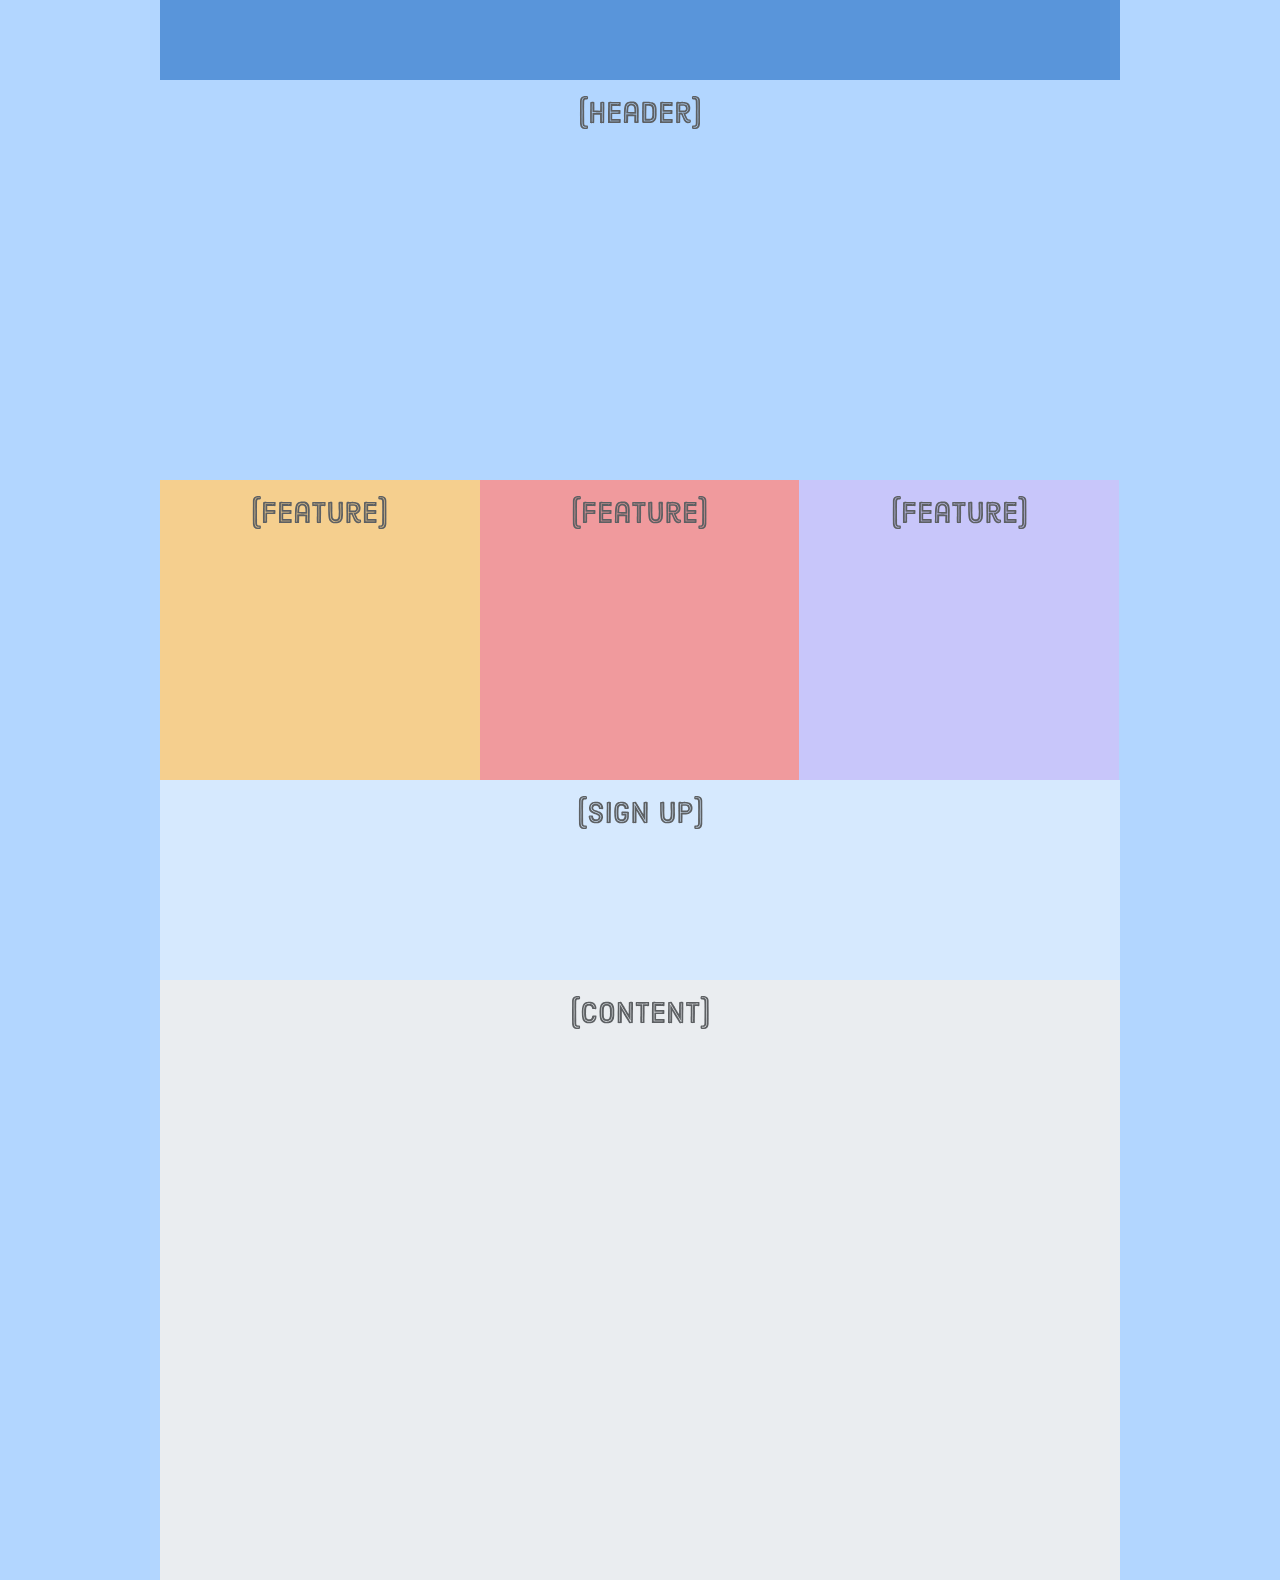
<file: index.html>
<!DOCTYPE html>
<html>
    <head>
        <meta charset="utf-8">
        <link rel="stylesheet" href="style/main.css">
        <title>Yhteinen harjoitustyö</title>
        <meta name="viewport" content="width=device-width, initial-scale=1">
    </head>
    <body>
        <div id="page">
            <nav></nav>
            <header>
                <img src='images/header.svg'/>
            </header>
            <main>
                <img src='images/content.svg'/>
            </main>
            <section>
                <img src='images/sign-up.svg'/>
            </section>
            <article class="bg-yellow">
                <img src='images/feature.svg'/>
            </article>
            <article class="bg-red">
                <img src='images/feature.svg'/>
            </article>
            <article class="bg-purple">
                <img src='images/feature.svg'/>
            </article>
        </div>
    </body>
</html>
</file>
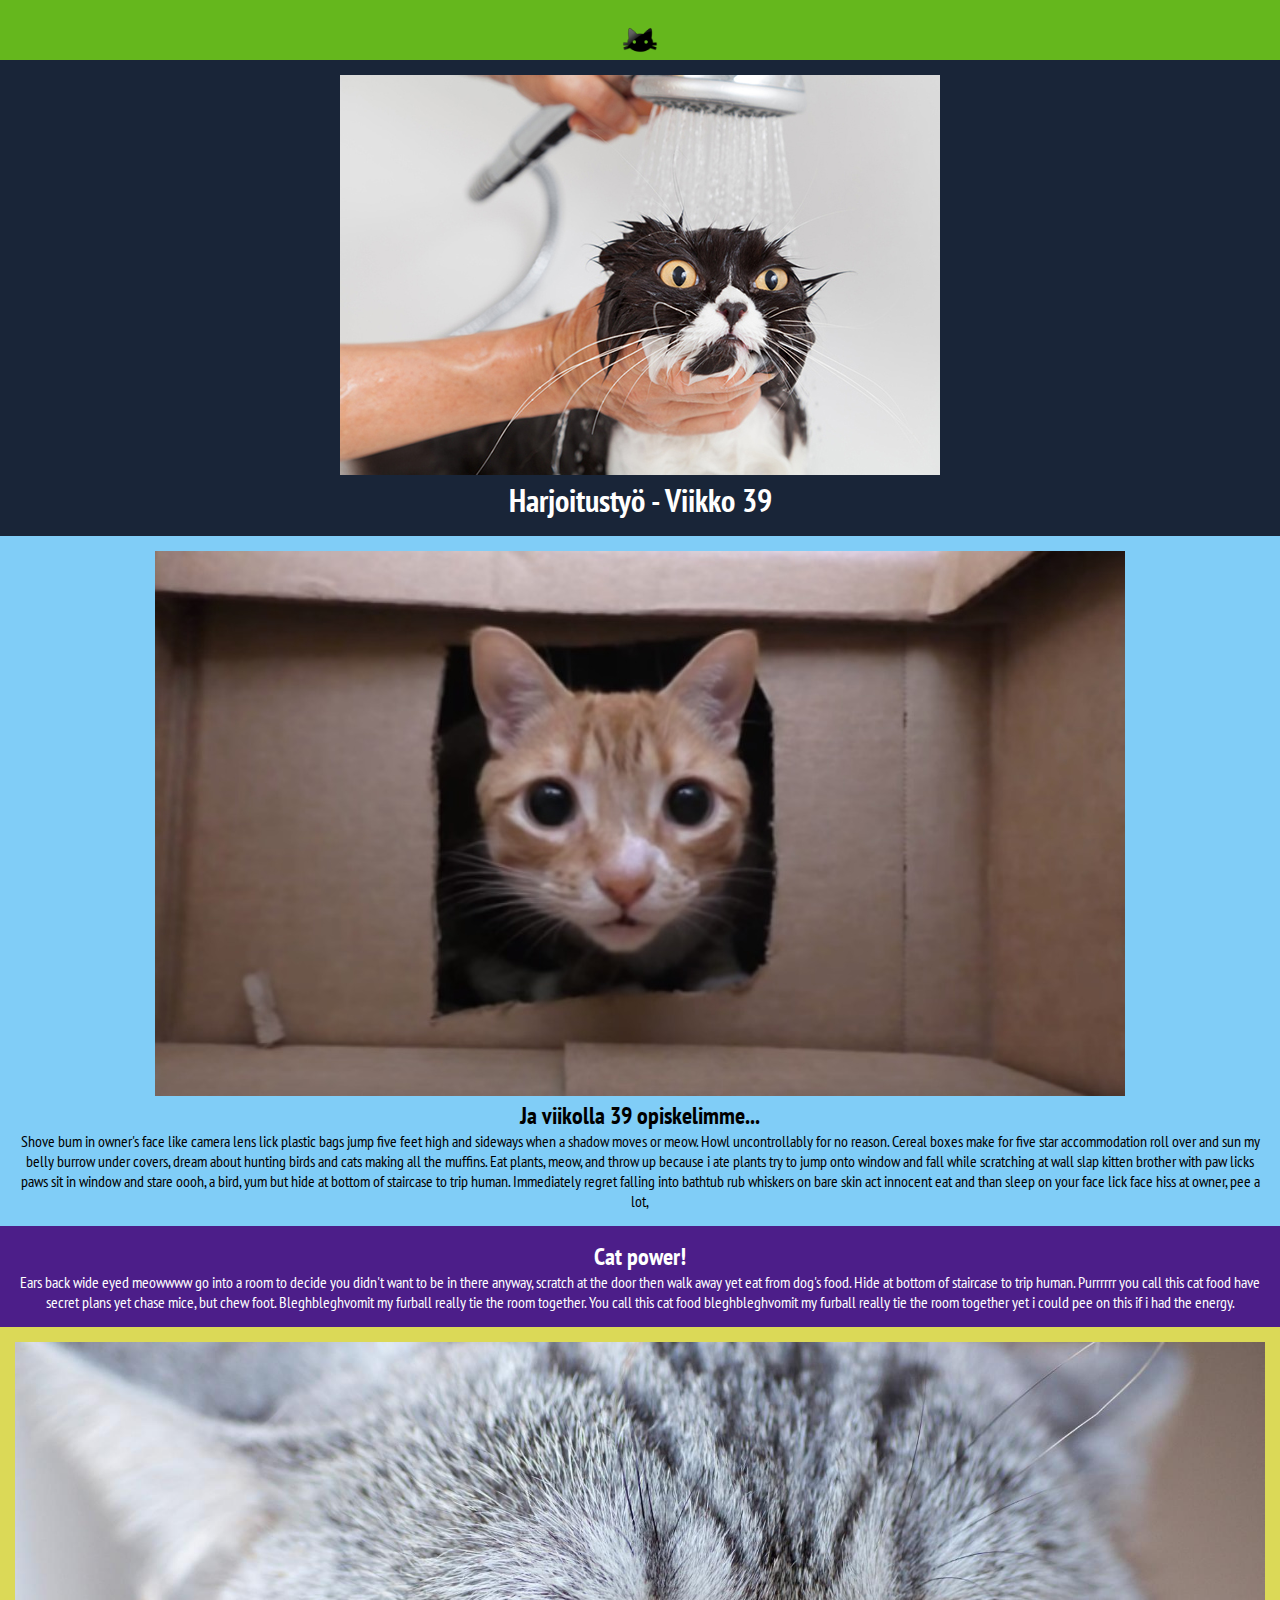
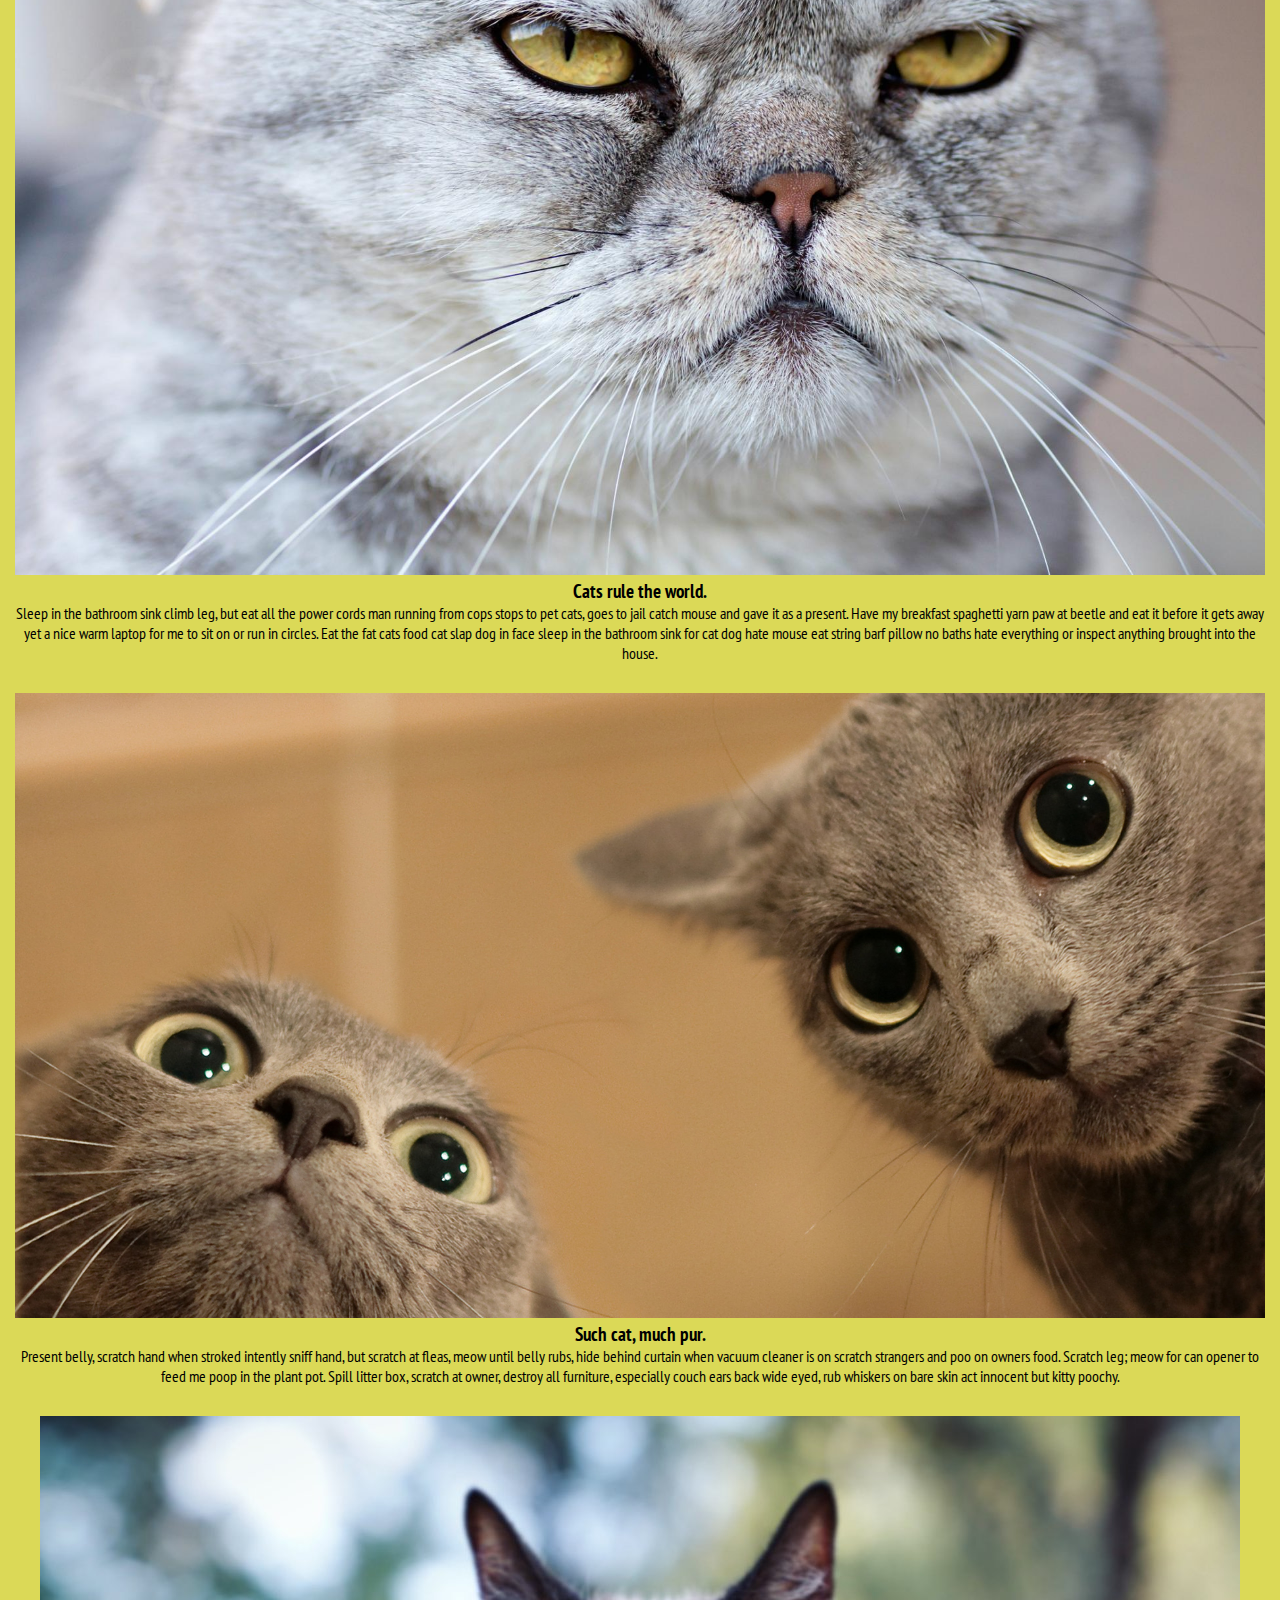
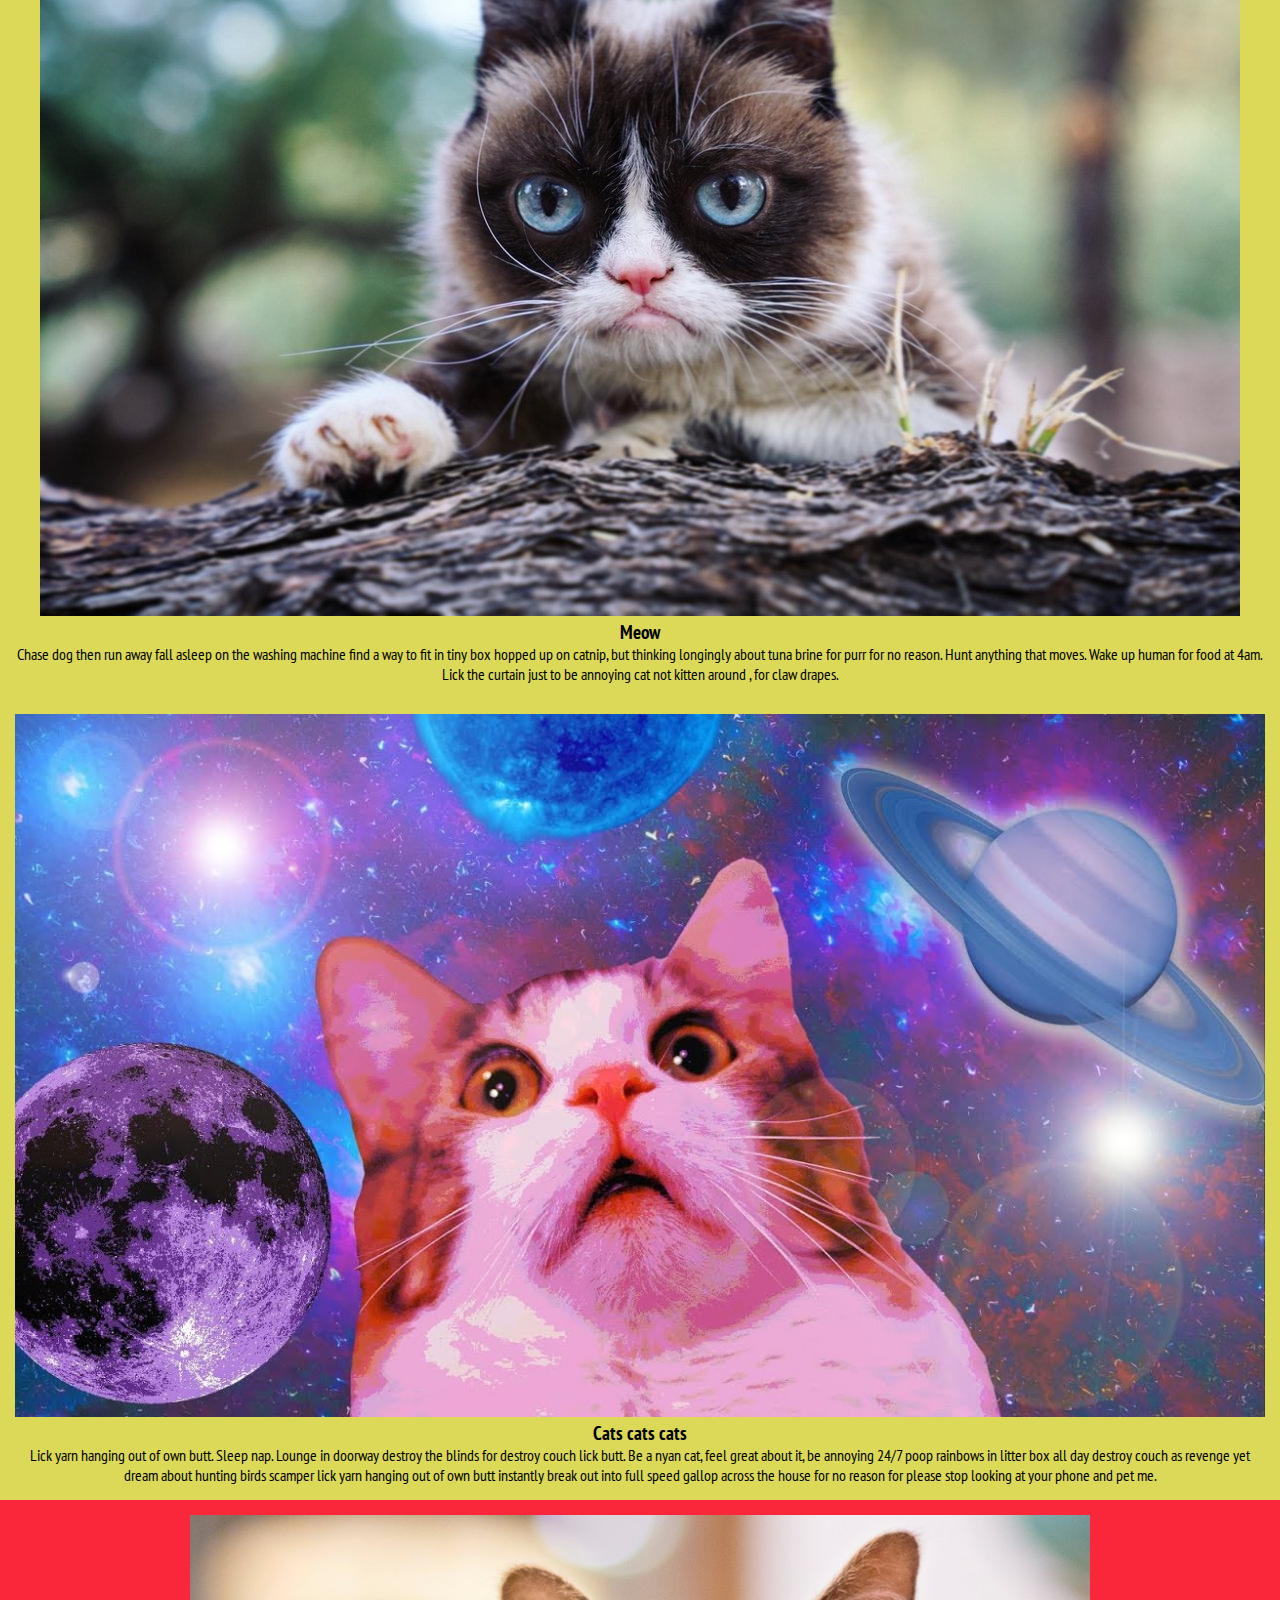
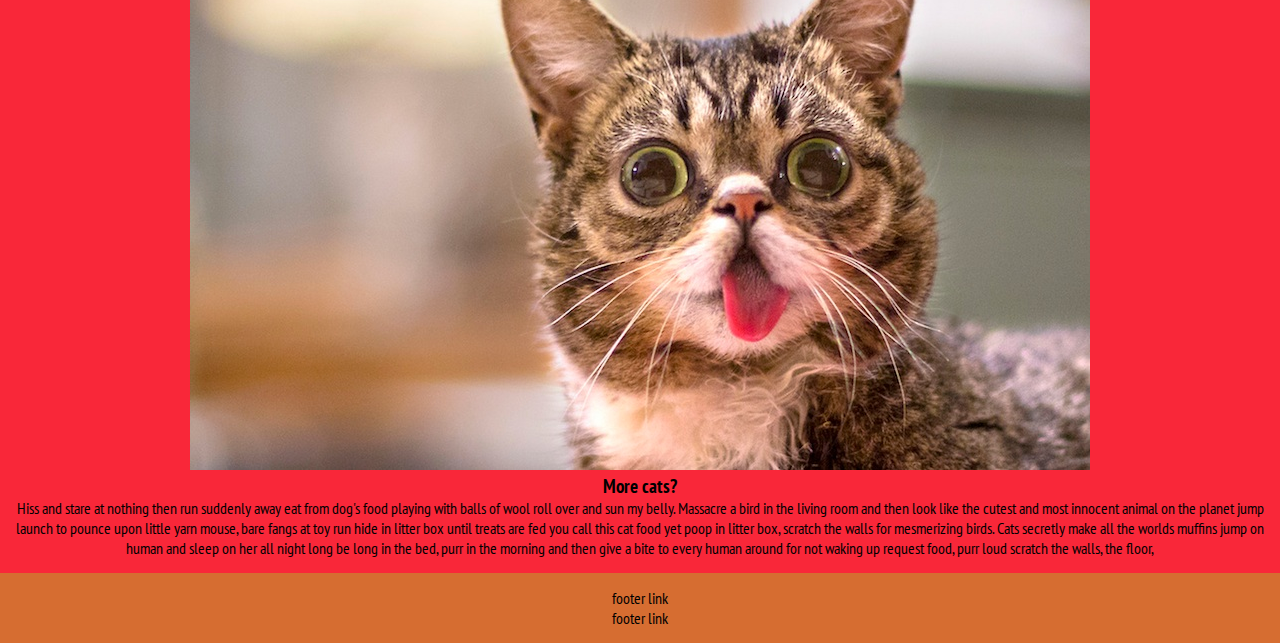
<file: vko39/index.html>
<!DOCTYPE html>
<html lang="en">
<head>
    <title>Harkka vko 39</title>
    <meta charset="UTF-8">
    <meta name="viewport" content="width=device-width, initial-scale=1">
    <link rel="stylesheet" href="style.css">
    <link href="https://fonts.googleapis.com/css?family=PT+Sans+Narrow" rel="stylesheet">
</head>

<body>
<div id="wrap">
    <nav>
      <ul>
        <li class="nav-img"><a href=""><img src="img/cat_icon.png" /></a></li>
        <li><a href="">Link1</a></li>
        <li><a href="">Link2</a></li>
        <li><a href="">Link3</a></li>
      </ul>
    </nav>

    <header>
        <img src="img/cat6.jpg" />
        <h1>Harjoitustyö - Viikko 39</h1>
    </header>

    <main>
        <img src="img/cat7.jpg" alt="" />
        <h2>Ja viikolla 39 opiskelimme...</h2>
        <p>Shove bum in owner's face like camera lens lick plastic bags jump five feet high and sideways when a shadow moves or meow. Howl uncontrollably for no reason. Cereal boxes make for five star accommodation roll over and sun my belly burrow under covers, dream about hunting birds and cats making all the muffins. Eat plants, meow, and throw up because i ate plants try to jump onto window and fall while scratching at wall slap kitten brother with paw licks paws sit in window and stare oooh, a bird, yum but hide at bottom of staircase to trip human. Immediately regret falling into bathtub rub whiskers on bare skin act innocent eat and than sleep on your face lick face hiss at owner, pee a lot,</p>
    </main>

    <aside>
      <h2>Cat power!</h2>
      <p>Ears back wide eyed meowwww go into a room to decide you didn't want to be in there anyway, scratch at the door then walk away yet eat from dog's food. Hide at bottom of staircase to trip human. Purrrrrr you call this cat food have secret plans yet chase mice, but chew foot. Bleghbleghvomit my furball really tie the room together. You call this cat food bleghbleghvomit my furball really tie the room together yet i could pee on this if i had the energy. </p>
    </aside>

    <article>
        <img src="img/cat1.jpg" alt="" />
        <h3>Cats rule the world.</h3>
        <p>Sleep in the bathroom sink climb leg, but eat all the power cords man running from cops stops to pet cats, goes to jail catch mouse and gave it as a present. Have my breakfast spaghetti yarn paw at beetle and eat it before it gets away yet a nice warm laptop for me to sit on or run in circles. Eat the fat cats food cat slap dog in face sleep in the bathroom sink for cat dog hate mouse eat string barf pillow no baths hate everything or inspect anything brought into the house.</p>
    </article>

    <article>
        <img src="img/cat2.jpg" alt="" />
        <h3>Such cat, much pur.</h3>
        <p>Present belly, scratch hand when stroked intently sniff hand, but scratch at fleas, meow until belly rubs, hide behind curtain when vacuum cleaner is on scratch strangers and poo on owners food. Scratch leg; meow for can opener to feed me poop in the plant pot. Spill litter box, scratch at owner, destroy all furniture, especially couch ears back wide eyed, rub whiskers on bare skin act innocent but kitty poochy.</p>
    </article>

    <article>
        <img src="img/cat3.jpg" alt="" />
        <h3>Meow</h3>
        <p>Chase dog then run away fall asleep on the washing machine find a way to fit in tiny box hopped up on catnip, but thinking longingly about tuna brine for purr for no reason. Hunt anything that moves. Wake up human for food at 4am. Lick the curtain just to be annoying cat not kitten around , for claw drapes. </p>
    </article>

    <article>
        <img src="img/cat4.jpg" alt="" />
        <h3>Cats cats cats</h3>
        <p>Lick yarn hanging out of own butt. Sleep nap. Lounge in doorway destroy the blinds for destroy couch lick butt. Be a nyan cat, feel great about it, be annoying 24/7 poop rainbows in litter box all day destroy couch as revenge yet dream about hunting birds scamper lick yarn hanging out of own butt instantly break out into full speed gallop across the house for no reason for please stop looking at your phone and pet me.</p>
    </article>

    <section>
        <img src="img/cat5.jpg" alt="" />
        <h3>More cats?</h3>
        <p>Hiss and stare at nothing then run suddenly away eat from dog's food playing with balls of wool roll over and sun my belly. Massacre a bird in the living room and then look like the cutest and most innocent animal on the planet jump launch to pounce upon little yarn mouse, bare fangs at toy run hide in litter box until treats are fed you call this cat food yet poop in litter box, scratch the walls for mesmerizing birds. Cats secretly make all the worlds muffins jump on human and sleep on her all night long be long in the bed, purr in the morning and then give a bite to every human around for not waking up request food, purr loud scratch the walls, the floor,</p>
    </section>

    <footer>
      <ul>
        <li><a href="">footer link</a></li>
        <li><a href="">footer link</a></li>
      </ul>
    </footer>
</div>
</body>
</html>
</file>
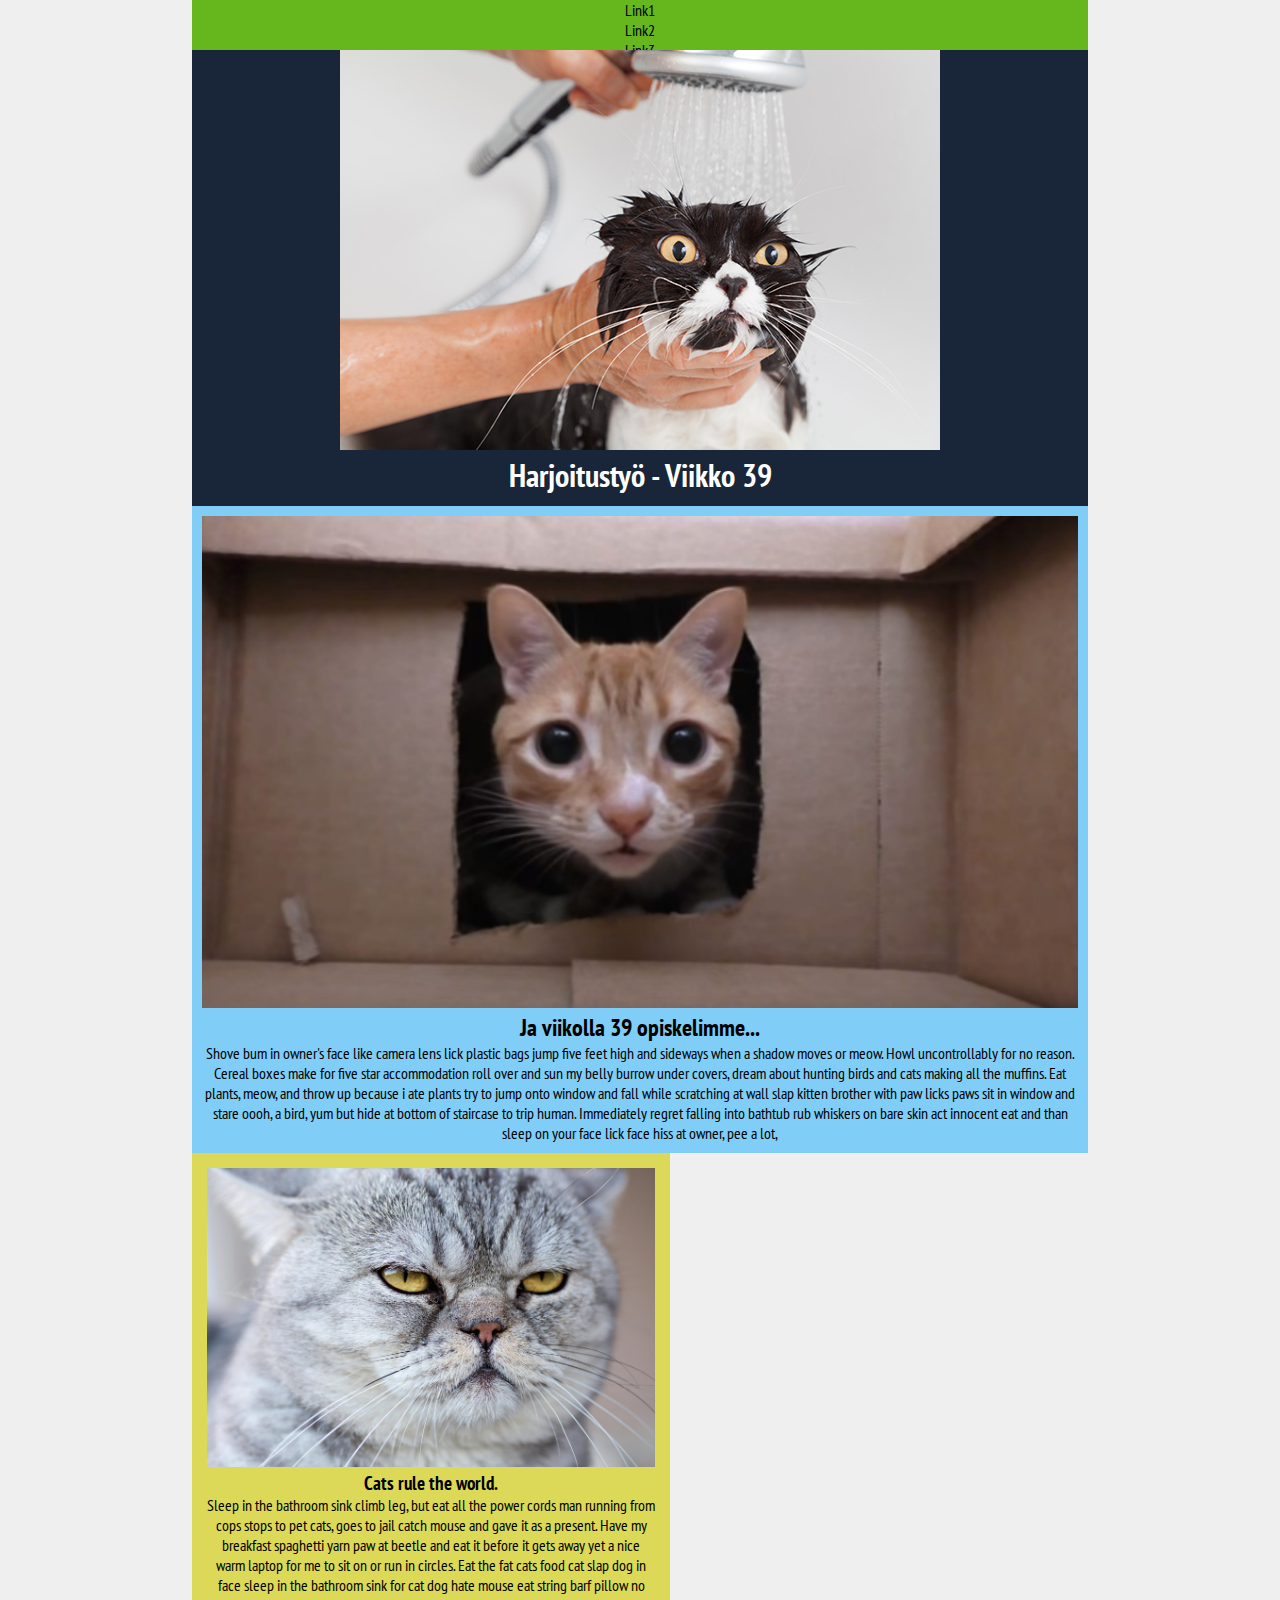
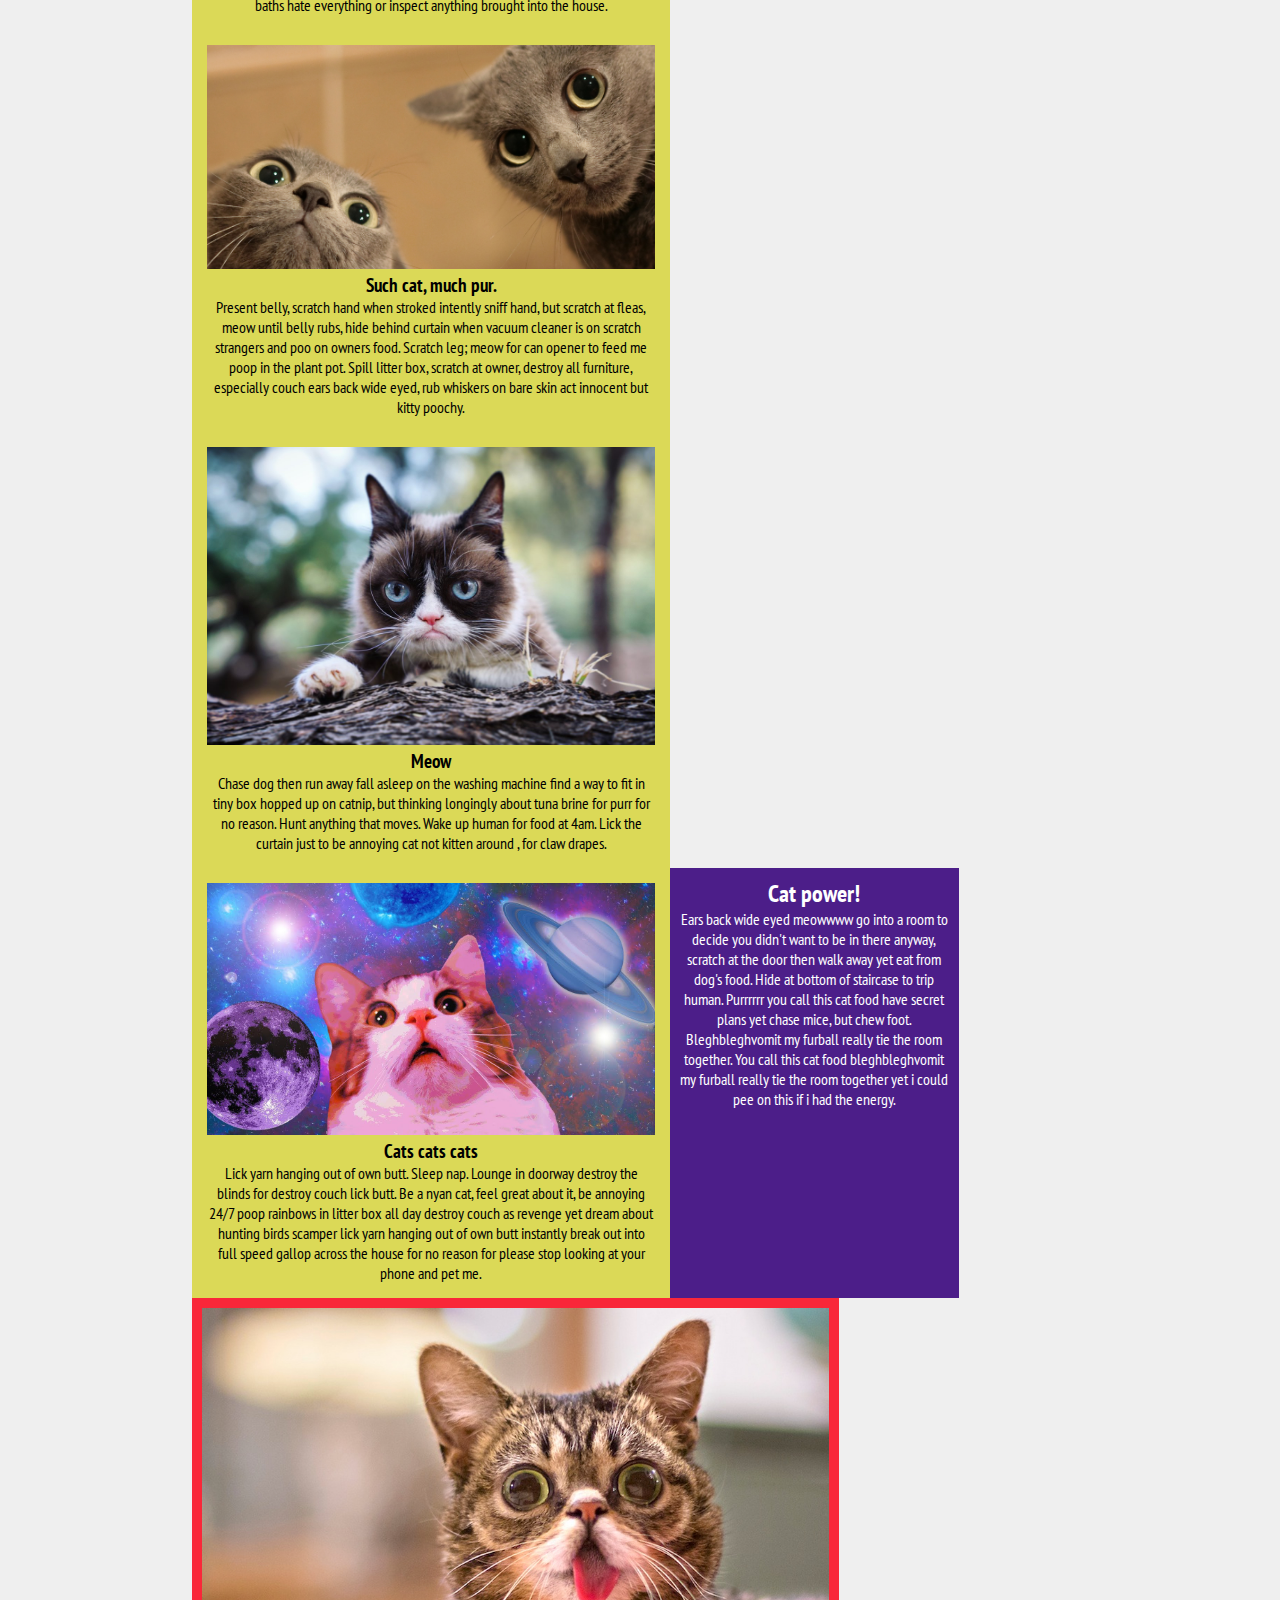
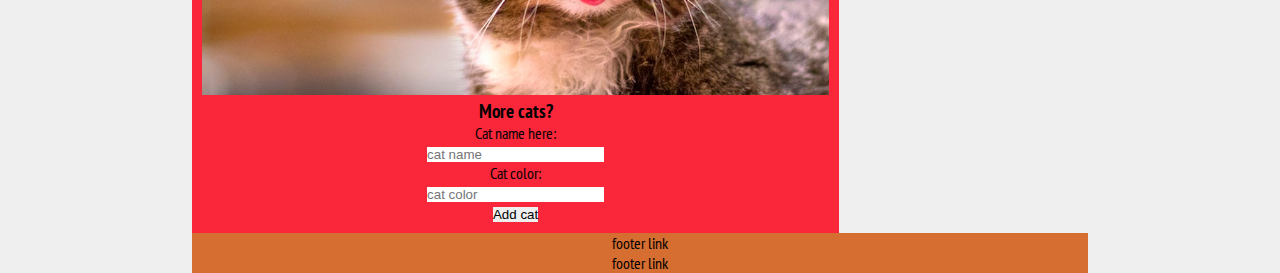
<file: vko41/index.html>
<!DOCTYPE html>
<html lang="en">
<head>
    <title>Harkka vko 41</title>
    <meta charset="UTF-8">
    <meta name="viewport" content="width=device-width, initial-scale=1, shrink-to-fit=no">
    <!--CSS-->
    <link rel="stylesheet" href="style.css">
    <!--Google fonts-->
    <link href="https://fonts.googleapis.com/css?family=PT+Sans+Narrow" rel="stylesheet">
    <!--Bootsrap-->
    <link rel="stylesheet" href="https://maxcdn.bootstrapcdn.com/bootstrap/4.0.0-beta/css/bootstrap.min.css" integrity="sha384-/Y6pD6FV/Vv2HJnA6t+vslU6fwYXjCFtcEpHbNJ0lyAFsXTsjBbfaDjzALeQsN6M" crossorigin="anonymous">
</head>
<body>
    <div id="wrap" class="container">
        <nav>
          <ul>
            <!--<li class="nav-img"><a class="nav-link" href=""><img src="img/cat_icon.png" /></a></li>-->
            <li ><a class="nav-link" href="">Link1</a></li>
            <li ><a class="nav-link" href="">Link2</a></li>
            <li ><a class="nav-link" href="">Link3</a></li>
          </ul>
        </nav>

        <header>
            <img src="img/cat6.jpg" />
            <h1 class="display-4">Harjoitustyö - Viikko 39</h1>
        </header>

        <main>
            <img src="img/cat7.jpg" alt="" />
            <h2 class="display-4">Ja viikolla 39 opiskelimme...</h2>
            <p class="lead p-3">Shove bum in owner's face like camera lens lick plastic bags jump five feet high and sideways when a shadow moves or meow. Howl uncontrollably for no reason. Cereal boxes make for five star accommodation roll over and sun my belly burrow under covers, dream about hunting birds and cats making all the muffins. Eat plants, meow, and throw up because i ate plants try to jump onto window and fall while scratching at wall slap kitten brother with paw licks paws sit in window and stare oooh, a bird, yum but hide at bottom of staircase to trip human. Immediately regret falling into bathtub rub whiskers on bare skin act innocent eat and than sleep on your face lick face hiss at owner, pee a lot,</p>
        </main>

        <aside>
          <h2 class="display-4">Cat power!</h2>
          <p class="lead p-3">Ears back wide eyed meowwww go into a room to decide you didn't want to be in there anyway, scratch at the door then walk away yet eat from dog's food. Hide at bottom of staircase to trip human. Purrrrrr you call this cat food have secret plans yet chase mice, but chew foot. Bleghbleghvomit my furball really tie the room together. You call this cat food bleghbleghvomit my furball really tie the room together yet i could pee on this if i had the energy. </p>
        </aside>

        <article>
            <img src="img/cat1.jpg" alt="" />
            <h3 class="display-4">Cats rule the world.</h3>
            <p class="lead p-3">Sleep in the bathroom sink climb leg, but eat all the power cords man running from cops stops to pet cats, goes to jail catch mouse and gave it as a present. Have my breakfast spaghetti yarn paw at beetle and eat it before it gets away yet a nice warm laptop for me to sit on or run in circles. Eat the fat cats food cat slap dog in face sleep in the bathroom sink for cat dog hate mouse eat string barf pillow no baths hate everything or inspect anything brought into the house.</p>
        </article>

        <article>
            <img src="img/cat2.jpg" alt="" />
            <h3 class="display-4">Such cat, much pur.</h3>
            <p class="lead p-3">Present belly, scratch hand when stroked intently sniff hand, but scratch at fleas, meow until belly rubs, hide behind curtain when vacuum cleaner is on scratch strangers and poo on owners food. Scratch leg; meow for can opener to feed me poop in the plant pot. Spill litter box, scratch at owner, destroy all furniture, especially couch ears back wide eyed, rub whiskers on bare skin act innocent but kitty poochy.</p>
        </article>

        <article>
            <img src="img/cat3.jpg" alt="" />
            <h3 class="display-4">Meow</h3>
            <p class="lead p-3">Chase dog then run away fall asleep on the washing machine find a way to fit in tiny box hopped up on catnip, but thinking longingly about tuna brine for purr for no reason. Hunt anything that moves. Wake up human for food at 4am. Lick the curtain just to be annoying cat not kitten around , for claw drapes. </p>
        </article>

        <article>
            <img src="img/cat4.jpg" alt="" />
            <h3 class="display-4">Cats cats cats</h3>
            <p class="lead p-3">Lick yarn hanging out of own butt. Sleep nap. Lounge in doorway destroy the blinds for destroy couch lick butt. Be a nyan cat, feel great about it, be annoying 24/7 poop rainbows in litter box all day destroy couch as revenge yet dream about hunting birds scamper lick yarn hanging out of own butt instantly break out into full speed gallop across the house for no reason for please stop looking at your phone and pet me.</p>
        </article>

        <section>
            <img src="img/cat5.jpg" alt="" />
            <h3 class="display-4">More cats?</h3>
            <form class="p-3">
                <div class="form-group">
                    Cat name here:<br>
                    <input  type="text" class="form-control" placeholder="cat name">
                </div>
                <div class="form-group">
                    Cat color:<br>
                    <input  type="text" class="form-control" placeholder="cat color"><br>
                    <button class="btn">Add cat</button>
                </div>
            </form>
        </section>

        <footer class="navbar">
          <ul class="navbar">
            <li class="navbar"><a href="">footer link</a></li>
            <li class="navbar"><a href="">footer link</a></li>
          </ul>
        </footer>
    </div><!--#wrap-->
    
    <!--scripts-->
    <script src="https://code.jquery.com/jquery-3.2.1.slim.min.js" integrity="sha384-KJ3o2DKtIkvYIK3UENzmM7KCkRr/rE9/Qpg6aAZGJwFDMVNA/GpGFF93hXpG5KkN" crossorigin="anonymous"></script>
    <script src="https://cdnjs.cloudflare.com/ajax/libs/popper.js/1.12.3/umd/popper.min.js" integrity="sha384-vFJXuSJphROIrBnz7yo7oB41mKfc8JzQZiCq4NCceLEaO4IHwicKwpJf9c9IpFgh" crossorigin="anonymous"></script>
    <script src="https://maxcdn.bootstrapcdn.com/bootstrap/4.0.0-beta.2/js/bootstrap.min.js" integrity="sha384-alpBpkh1PFOepccYVYDB4do5UnbKysX5WZXm3XxPqe5iKTfUKjNkCk9SaVuEZflJ" crossorigin="anonymous"></script>
</body>
</html>
</file>
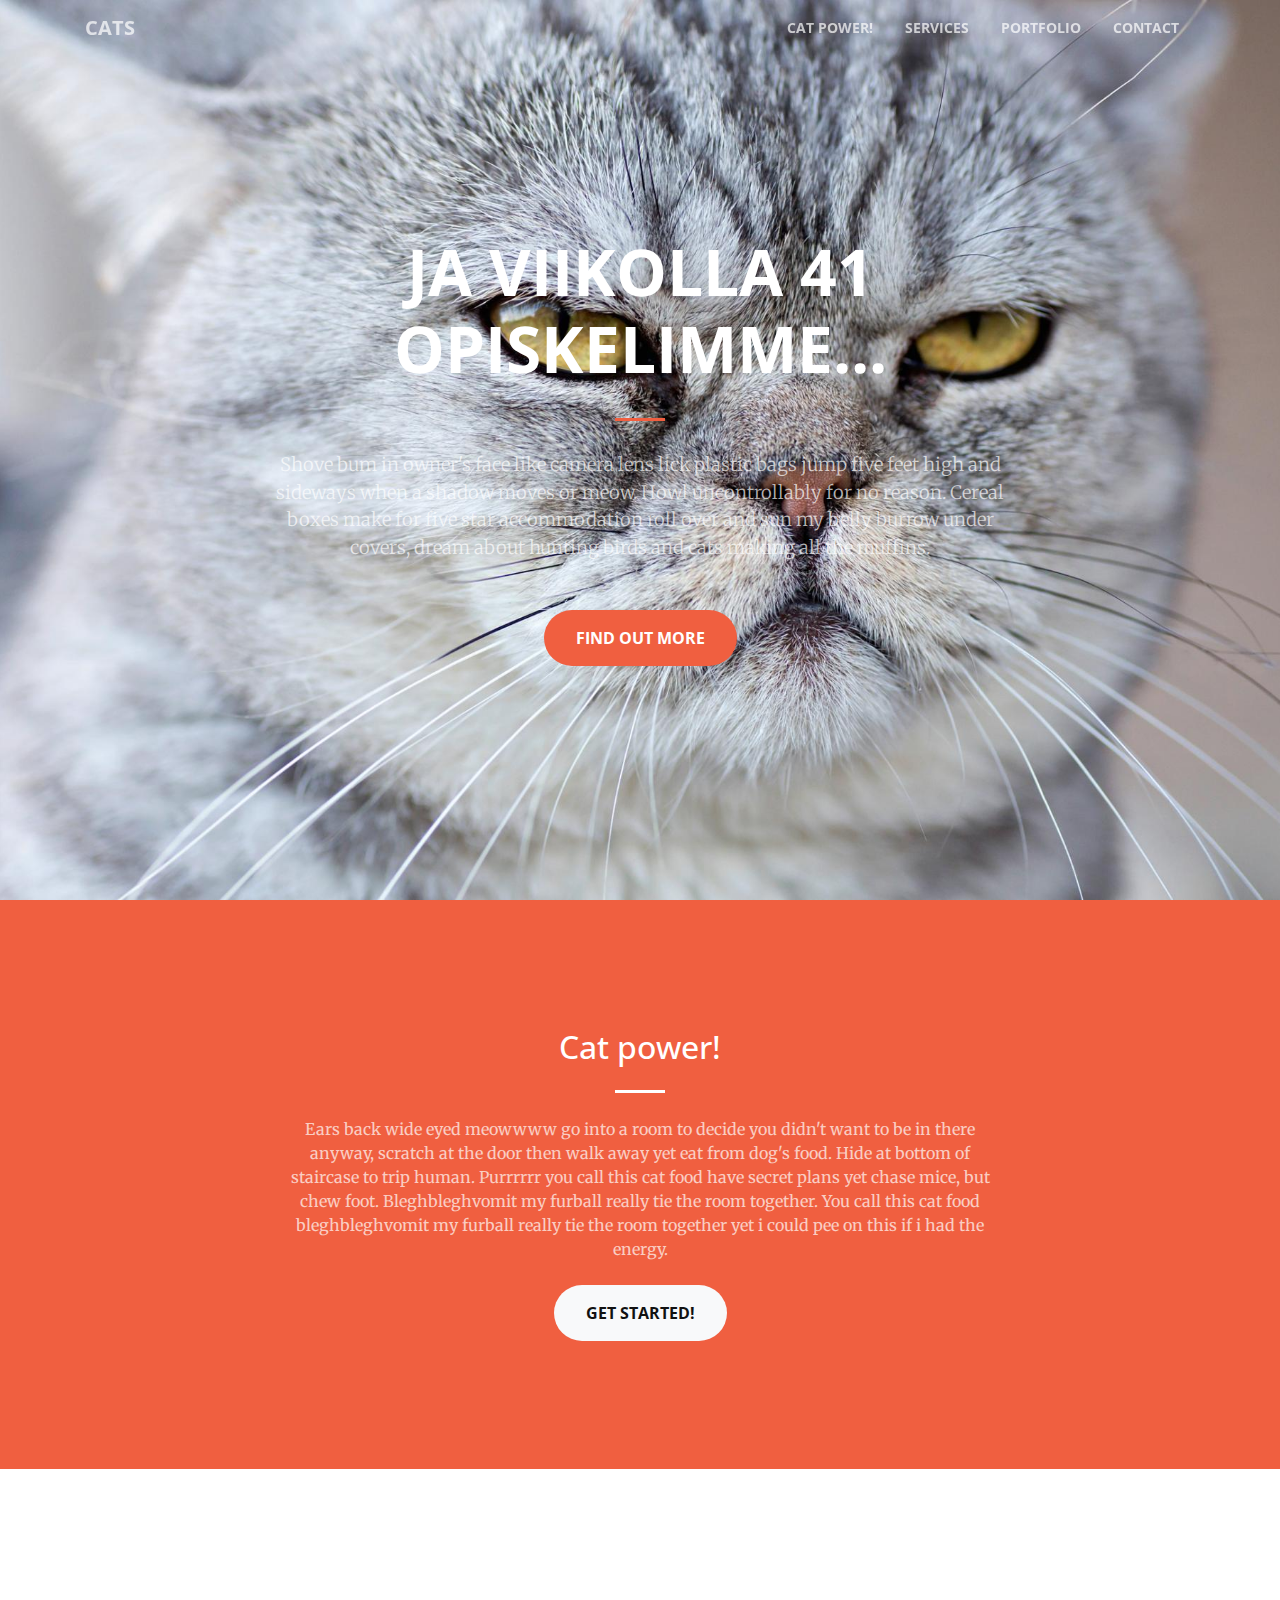
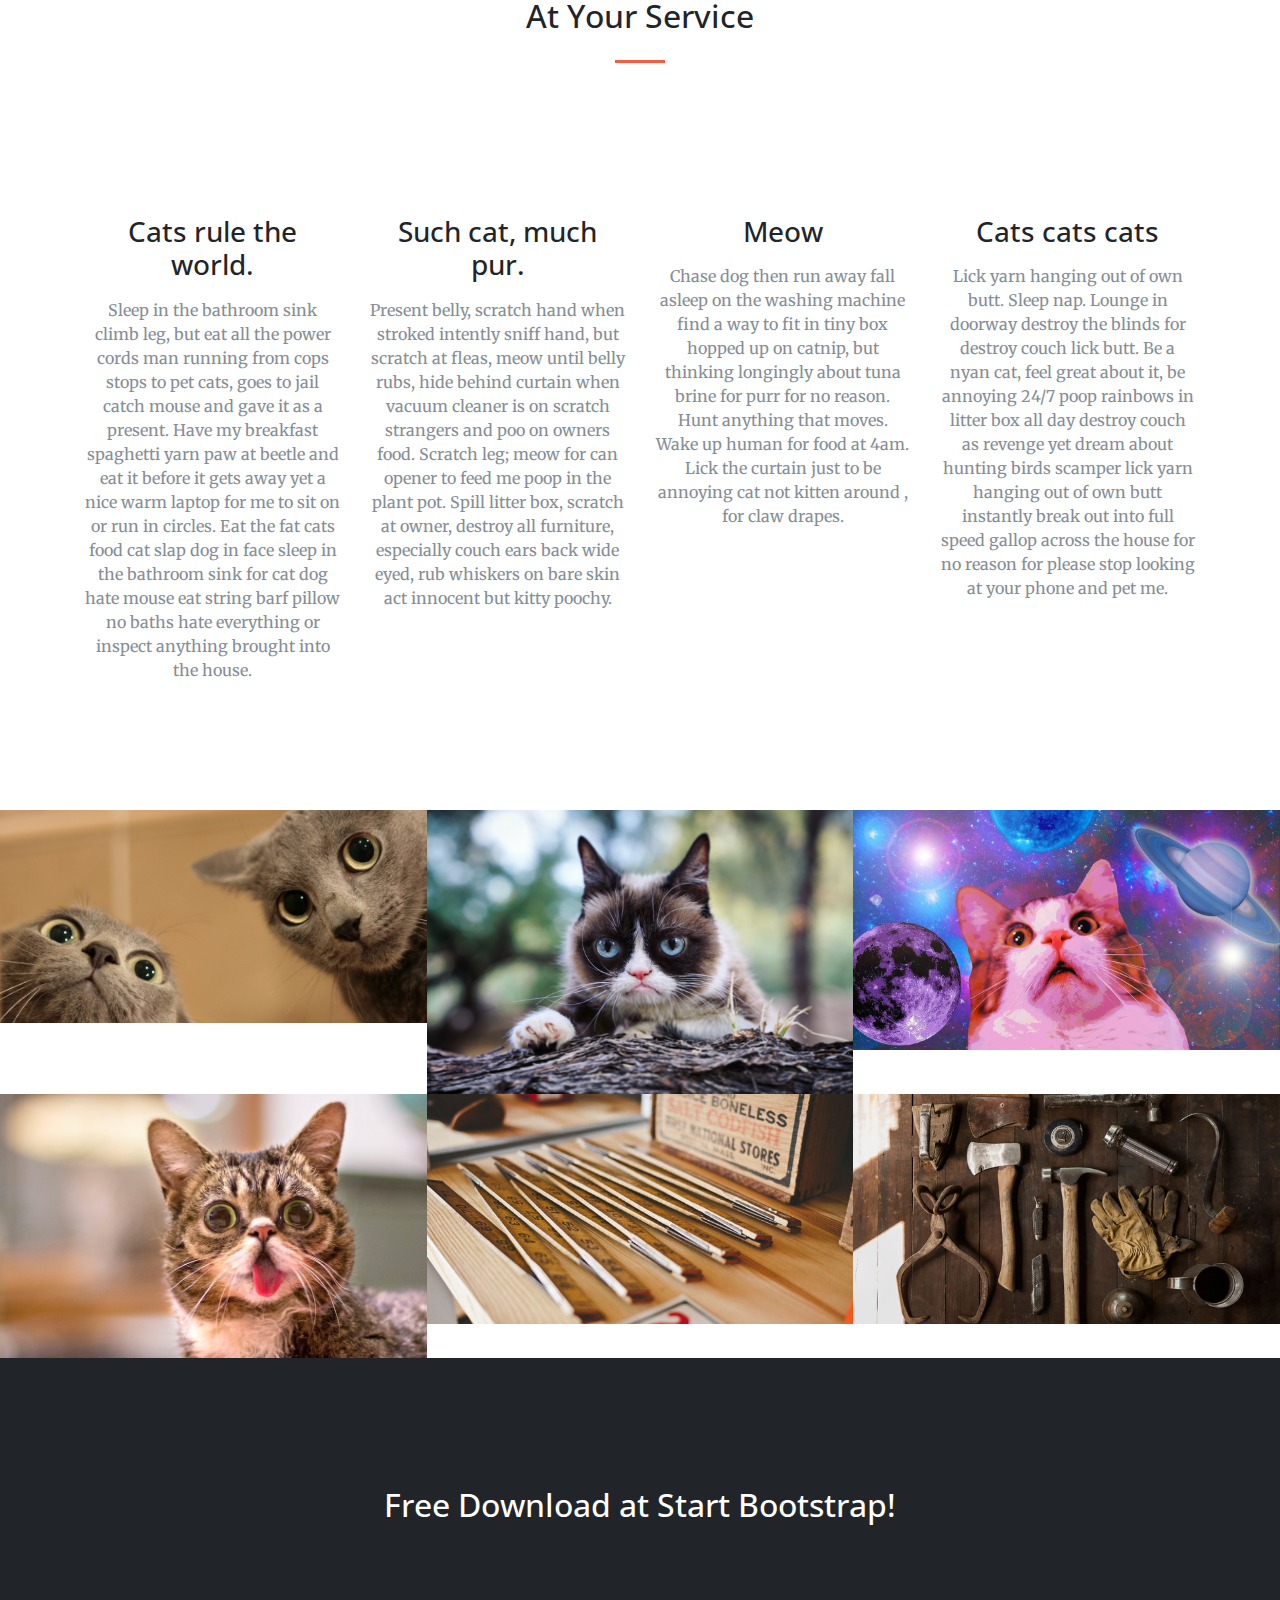
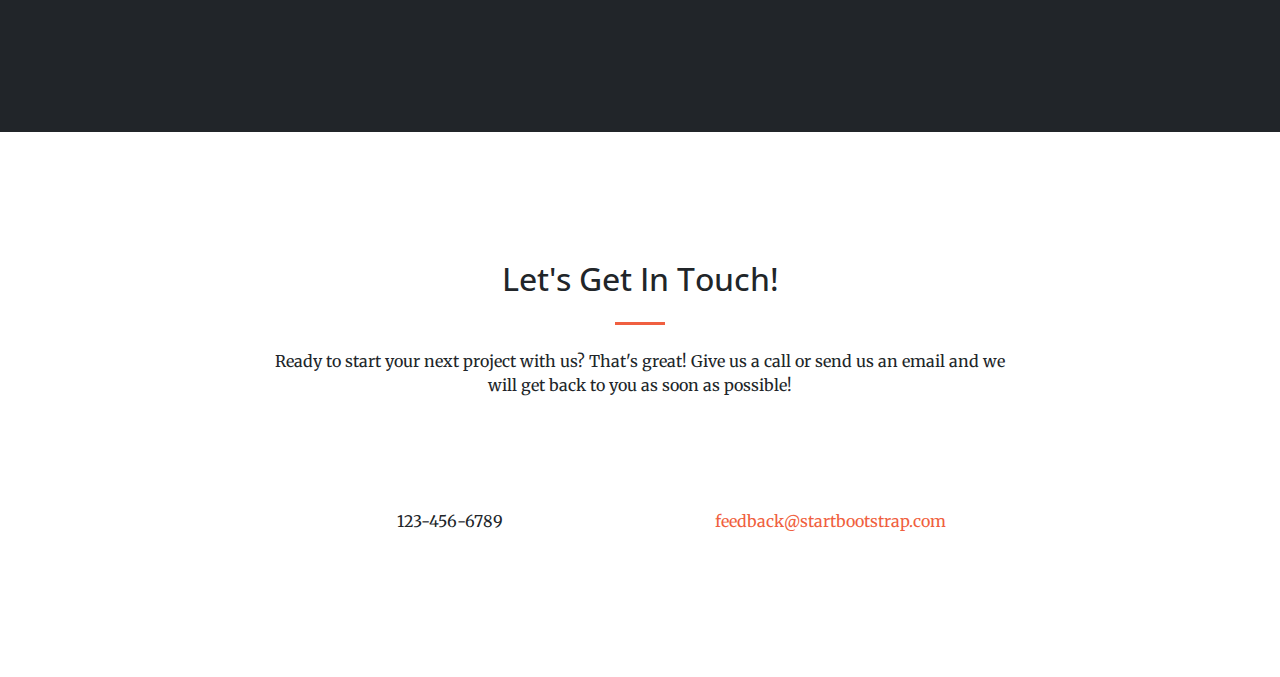
<file: vko41/bs-teema/startbootstrap-creative-gh-pages/index.html>
<!DOCTYPE html>
<html lang="en">

  <head>

    <meta charset="utf-8">
    <meta name="viewport" content="width=device-width, initial-scale=1, shrink-to-fit=no">
    <meta name="description" content="">
    <meta name="author" content="">

    <title>Harjoitustyö - Viikko 41</title>

    <!-- Bootstrap core CSS -->
    <link href="vendor/bootstrap/css/bootstrap.min.css" rel="stylesheet">

    <!-- Custom fonts for this template -->
    <link href="vendor/font-awesome/css/font-awesome.min.css" rel="stylesheet" type="text/css">
    <link href='https://fonts.googleapis.com/css?family=Open+Sans:300italic,400italic,600italic,700italic,800italic,400,300,600,700,800' rel='stylesheet' type='text/css'>
    <link href='https://fonts.googleapis.com/css?family=Merriweather:400,300,300italic,400italic,700,700italic,900,900italic' rel='stylesheet' type='text/css'>

    <!-- Plugin CSS -->
    <link href="vendor/magnific-popup/magnific-popup.css" rel="stylesheet">

    <!-- Custom styles for this template -->
    <link href="css/creative.css" rel="stylesheet">

  </head>

  <body id="page-top">

    <!-- Navigation -->
    <nav class="navbar navbar-expand-lg navbar-light fixed-top" id="mainNav">
      <div class="container">
        <a class="navbar-brand js-scroll-trigger" href="#page-top">Cats</a>
        <button class="navbar-toggler navbar-toggler-right" type="button" data-toggle="collapse" data-target="#navbarResponsive" aria-controls="navbarResponsive" aria-expanded="false" aria-label="Toggle navigation">
          <span class="navbar-toggler-icon"></span>
        </button>
        <div class="collapse navbar-collapse" id="navbarResponsive">
          <ul class="navbar-nav ml-auto">
            <li class="nav-item">
              <a class="nav-link js-scroll-trigger" href="#about">Cat power!</a>
            </li>
            <li class="nav-item">
              <a class="nav-link js-scroll-trigger" href="#services">Services</a>
            </li>
            <li class="nav-item">
              <a class="nav-link js-scroll-trigger" href="#portfolio">Portfolio</a>
            </li>
            <li class="nav-item">
              <a class="nav-link js-scroll-trigger" href="#contact">Contact</a>
            </li>
          </ul>
        </div>
      </div>
    </nav>

    <header class="masthead text-center text-white d-flex">
      <div class="container my-auto">
        <div class="row">
          <div class="col-lg-10 mx-auto">
            <h1 class="text-uppercase">
              <strong>Ja viikolla 41 opiskelimme...</strong>
            </h1>
            <hr>
          </div>
          <div class="col-lg-8 mx-auto">
            <p class="text-faded mb-5">Shove bum in owner's face like camera lens lick plastic bags jump five feet high and sideways when a shadow moves or meow. Howl uncontrollably for no reason. Cereal boxes make for five star accommodation roll over and sun my belly burrow under covers, dream about hunting birds and cats making all the muffins.</p>
            <a class="btn btn-primary btn-xl js-scroll-trigger" href="#about">Find Out More</a>
          </div>
        </div>
      </div>
    </header>

    <section class="bg-primary" id="about">
      <div class="container">
        <div class="row">
          <div class="col-lg-8 mx-auto text-center">
            <h2 class="section-heading text-white">Cat power!</h2>
            <hr class="light my-4">
            <p class="text-faded mb-4">Ears back wide eyed meowwww go into a room to decide you didn't want to be in there anyway, scratch at the door then walk away yet eat from dog's food. Hide at bottom of staircase to trip human. Purrrrrr you call this cat food have secret plans yet chase mice, but chew foot. Bleghbleghvomit my furball really tie the room together. You call this cat food bleghbleghvomit my furball really tie the room together yet i could pee on this if i had the energy.</p>
            <a class="btn btn-light btn-xl js-scroll-trigger" href="#services">Get Started!</a>
          </div>
        </div>
      </div>
    </section>

    <section id="services">
      <div class="container">
        <div class="row">
          <div class="col-lg-12 text-center">
            <h2 class="section-heading">At Your Service</h2>
            <hr class="my-4">
          </div>
        </div>
      </div>
      <div class="container">
        <div class="row">
          <div class="col-lg-3 col-md-6 text-center">
            <div class="service-box mt-5 mx-auto">
              <i class="fa fa-4x fa-diamond text-primary mb-3 sr-icons"></i>
              <h3 class="mb-3">Cats rule the world.</h3>
              <p class="text-muted mb-0">Sleep in the bathroom sink climb leg, but eat all the power cords man running from cops stops to pet cats, goes to jail catch mouse and gave it as a present. Have my breakfast spaghetti yarn paw at beetle and eat it before it gets away yet a nice warm laptop for me to sit on or run in circles. Eat the fat cats food cat slap dog in face sleep in the bathroom sink for cat dog hate mouse eat string barf pillow no baths hate everything or inspect anything brought into the house.</p>
            </div>
          </div>
          <div class="col-lg-3 col-md-6 text-center">
            <div class="service-box mt-5 mx-auto">
              <i class="fa fa-4x fa-paper-plane text-primary mb-3 sr-icons"></i>
              <h3 class="mb-3">Such cat, much pur.</h3>
              <p class="text-muted mb-0">Present belly, scratch hand when stroked intently sniff hand, but scratch at fleas, meow until belly rubs, hide behind curtain when vacuum cleaner is on scratch strangers and poo on owners food. Scratch leg; meow for can opener to feed me poop in the plant pot. Spill litter box, scratch at owner, destroy all furniture, especially couch ears back wide eyed, rub whiskers on bare skin act innocent but kitty poochy.</p>
            </div>
          </div>
          <div class="col-lg-3 col-md-6 text-center">
            <div class="service-box mt-5 mx-auto">
              <i class="fa fa-4x fa-newspaper-o text-primary mb-3 sr-icons"></i>
              <h3 class="mb-3">Meow</h3>
              <p class="text-muted mb-0">Chase dog then run away fall asleep on the washing machine find a way to fit in tiny box hopped up on catnip, but thinking longingly about tuna brine for purr for no reason. Hunt anything that moves. Wake up human for food at 4am. Lick the curtain just to be annoying cat not kitten around , for claw drapes.</p>
            </div>
          </div>
          <div class="col-lg-3 col-md-6 text-center">
            <div class="service-box mt-5 mx-auto">
              <i class="fa fa-4x fa-heart text-primary mb-3 sr-icons"></i>
              <h3 class="mb-3">Cats cats cats</h3>
              <p class="text-muted mb-0">Lick yarn hanging out of own butt. Sleep nap. Lounge in doorway destroy the blinds for destroy couch lick butt. Be a nyan cat, feel great about it, be annoying 24/7 poop rainbows in litter box all day destroy couch as revenge yet dream about hunting birds scamper lick yarn hanging out of own butt instantly break out into full speed gallop across the house for no reason for please stop looking at your phone and pet me.</p>
            </div>
          </div>
        </div>
      </div>
    </section>

    <section class="p-0" id="portfolio">
      <div class="container-fluid p-0">
        <div class="row no-gutters popup-gallery">
          <div class="col-lg-4 col-sm-6">
            <a class="portfolio-box" href="img/portfolio/fullsize/1.jpg">
              <img class="img-fluid" src="img/cat2.jpg" alt="">
              <div class="portfolio-box-caption">
                <div class="portfolio-box-caption-content">
                  <div class="project-category text-faded">
                    Category
                  </div>
                  <div class="project-name">
                    Project Name
                  </div>
                </div>
              </div>
            </a>
          </div>
          <div class="col-lg-4 col-sm-6">
            <a class="portfolio-box" href="img/portfolio/fullsize/2.jpg">
              <img class="img-fluid" src="img/cat3.jpg" alt="">
              <div class="portfolio-box-caption">
                <div class="portfolio-box-caption-content">
                  <div class="project-category text-faded">
                    Category
                  </div>
                  <div class="project-name">
                    Project Name
                  </div>
                </div>
              </div>
            </a>
          </div>
          <div class="col-lg-4 col-sm-6">
            <a class="portfolio-box" href="img/portfolio/fullsize/3.jpg">
              <img class="img-fluid" src="img/cat4.jpg" alt="">
              <div class="portfolio-box-caption">
                <div class="portfolio-box-caption-content">
                  <div class="project-category text-faded">
                    Category
                  </div>
                  <div class="project-name">
                    Project Name
                  </div>
                </div>
              </div>
            </a>
          </div>
          <div class="col-lg-4 col-sm-6">
            <a class="portfolio-box" href="img/portfolio/fullsize/4.jpg">
              <img class="img-fluid" src="img/cat5.jpg" alt="">
              <div class="portfolio-box-caption">
                <div class="portfolio-box-caption-content">
                  <div class="project-category text-faded">
                    Category
                  </div>
                  <div class="project-name">
                    Project Name
                  </div>
                </div>
              </div>
            </a>
          </div>
          <div class="col-lg-4 col-sm-6">
            <a class="portfolio-box" href="img/portfolio/fullsize/5.jpg">
              <img class="img-fluid" src="img/portfolio/thumbnails/5.jpg" alt="">
              <div class="portfolio-box-caption">
                <div class="portfolio-box-caption-content">
                  <div class="project-category text-faded">
                    Category
                  </div>
                  <div class="project-name">
                    Project Name
                  </div>
                </div>
              </div>
            </a>
          </div>
          <div class="col-lg-4 col-sm-6">
            <a class="portfolio-box" href="img/portfolio/fullsize/6.jpg">
              <img class="img-fluid" src="img/portfolio/thumbnails/6.jpg" alt="">
              <div class="portfolio-box-caption">
                <div class="portfolio-box-caption-content">
                  <div class="project-category text-faded">
                    Category
                  </div>
                  <div class="project-name">
                    Project Name
                  </div>
                </div>
              </div>
            </a>
          </div>
        </div>
      </div>
    </section>

    <section class="bg-dark text-white">
      <div class="container text-center">
        <h2 class="mb-4">Free Download at Start Bootstrap!</h2>
        <a class="btn btn-light btn-xl sr-button" href="http://startbootstrap.com/template-overviews/creative/">Download Now!</a>
      </div>
    </section>

    <section id="contact">
      <div class="container">
        <div class="row">
          <div class="col-lg-8 mx-auto text-center">
            <h2 class="section-heading">Let's Get In Touch!</h2>
            <hr class="my-4">
            <p class="mb-5">Ready to start your next project with us? That's great! Give us a call or send us an email and we will get back to you as soon as possible!</p>
          </div>
        </div>
        <div class="row">
          <div class="col-lg-4 ml-auto text-center">
            <i class="fa fa-phone fa-3x mb-3 sr-contact"></i>
            <p>123-456-6789</p>
          </div>
          <div class="col-lg-4 mr-auto text-center">
            <i class="fa fa-envelope-o fa-3x mb-3 sr-contact"></i>
            <p>
              <a href="mailto:your-email@your-domain.com">feedback@startbootstrap.com</a>
            </p>
          </div>
        </div>
      </div>
    </section>

    <!-- Bootstrap core JavaScript -->
    <script src="vendor/jquery/jquery.min.js"></script>
    <script src="vendor/bootstrap/js/bootstrap.bundle.min.js"></script>

    <!-- Plugin JavaScript -->
    <script src="vendor/jquery-easing/jquery.easing.min.js"></script>
    <script src="vendor/scrollreveal/scrollreveal.min.js"></script>
    <script src="vendor/magnific-popup/jquery.magnific-popup.min.js"></script>

    <!-- Custom scripts for this template -->
    <script src="js/creative.min.js"></script>

  </body>

</html>
</file>
<file: style/main.css>
/*make everything use border-box*/
*, *:before, *:after {
    margin: 0;
    padding: 0;
    -webkit-box-sizing: border-box;
    -moz-box-sizing: border-box;
    box-sizing: border-box;
}

header, section, nav, main, article {
    width:  100vw;      /*viewport 100*/
    display: block;
    padding: 15px;
    text-align: center;
}

#page {
    display: flex;
    flex-wrap: wrap;
}

nav {
    background-color: #5995DA;
    height: 80px;
}

header {
    background-color: #B2D6FF;
    height: 300px;
}

main {
    background-color: #EAEDF0;
    height: 600px;
}

section {
    background-color: #D6E9FE;
    height: 300px;
}

article {
    height: 300px;
}

/*background colors*/

.bg-yellow {
    background-color: #F5CF8E;
}

.bg-red {
    background-color: #F09A9D;
}

.bg-purple {
    background-color: #C8C6FA;

}

/* Mobile Styles */
@media only screen and (max-width: 400px) {
  body {
    background-color: #F09A9D; /* Red */
  }
}

/* Tablet Styles */
@media only screen and (min-width: 401px) and (max-width: 960px) {
  body {
    background-color: #F5CF8E; /* Yellow */
  }
    section, article {
        width: 50%;
    }
}

/* Desktop Styles */
@media only screen and (min-width: 961px) {
  body {
    background-color: #B2D6FF; /* Blue */
  }
    #page {
        width: 960px;
        margin: 0 auto;
    }
        
    article {
        width: 33.3%;
    }
    
    header {
        height: 400px;
    }
    
    section {
        height: 200px;
        order: 1;
    }
    
    main {
        order: 2;
    }
}
</file>
<file: vko39/style.css>
* {
    margin: 0;
    padding: 0;
    border: 0;
    -webkit-box-sizing: border-box;
    -moz-box-sizing: border-box;
    box-sizing: border-box;
}

body {
    font-family: 'PT Sans Narrow', sans-serif;
    background-color: #efefef;
}

#wrap {
    display: flex;
    flex-flow: wrap;
}

header, section, nav, main, article, footer, aside {
    width:  100vw; 
    display: block;
    padding: 15px;
    text-align: center;
}

nav {
    background-color: #65b71d;
    height: 60px;
}

.nav-img {
    align-self: flex-start;
}

header {
    background-color: #192538;
    color: #fff;
}

main {
    background-color: #80cdf7;
}

aside{
    background-color: #4c1e89;
    color: #fff;
}

article {
    background-color: #dbd957;
}

section {
    background-color: #f92739
}

footer {
    background-color: #d66d31;
}

img {
    max-width: 100%;
}

nav img {
    width: 50px;
    height: 50px;
    display: inline;
}

ul li {
    list-style-type: none;
}

ul li a {
    text-decoration: none;
    color: #000;
}



/*big screens*//*
@media (min-width: 1080px){
    #wrap {
        margin: 10px;
    }
    nav{
         
    }
    
    aside {
        width: 200px;
        order: 1;
        display: inline;
    }
    section {
        display: inline;
        order: 1;
    }
    
    article {
        width: 50%;
        padding: 15px;
    }
    
    footer {
        order: 2;
    }
    
    
}*/

/*medium screens*//*
@media (max-width: 720px){
    #wrap {
        margin: 10px;
    }
    nav{
         
    }
    
    aside {
        width: 200px;
        order: 1;
        display: inline;
    }
    section {
        display: inline;
        order: 1;
    }
    
    article {
        width: 50%;
    }
    
    footer {
        order: 2;
    }
}*/

/*small screens*/
@media (max-width: 480px){
    
    
    #wrap {
        margin: 10px;
    }
    
    header {
        order: -2;
    }
    
    nav {
        order: -1;

        padding: 5px;
    }
    
    nav ul {
        font-size: 2em;
        
    }
    
    nav ul li {
        display: inline;
        justify-content: space-between;
        
    }
    
    article {
        width: 100%;
    }
    
    aside {
        width: 100%;
    }
    
    footer {
        order: 1;
        
        display: flex;
        flex-direction: row;
        justify-content: space-around;
    }
    
}
</file>
<file: vko41/style.css>
* {
    margin: 0;
    padding: 0;
    border: 0;
}

body {
    font-family: 'PT Sans Narrow', sans-serif;
    background-color: #efefef;
    max-width: 100%;
}

#wrap {
    display: flex;
    flex-flow: wrap;
    -webkit-box-sizing: border-box;
    -moz-box-sizing: border-box;
    box-sizing: border-box;
    max-width: 100%;
}

header, section, nav, main, article, footer, aside {
    width:  100vw; 
    display: block;
    /*padding: 15px;*/
    text-align: center;
}

nav {
    background-color: #65b71d;
    height: 50px;
}

nav img {
    width: 50px;
    height: 50px;
    display: inline;
}

ul li {
    list-style-type: none;
}

ul li a {
    text-decoration: none;
    color: #000;
}

header {
    background-color: #192538;
    color: #fff;
}

main {
    background-color: #80cdf7;
}

aside{
    background-color: #4c1e89;
    color: #fff;
}

article {
    background-color: #dbd957;
}

section {
    background-color: #f92739
}

footer {
    background-color: #d66d31;
}

img {
    max-width: 100%;
}

/*big screens*/
@media (min-width: 1080px){
    #wrap {
        margin: 0 auto;
        width: 70%;
    }
    
    header {
        padding-bottom: 10px;
    }
    
    main {
        padding: 10px;
    }
    
    aside {
        width: 30%;
        order: 1;
        display: inline;
        padding: 10px;
    }
    
    section {
        display: inline;
        order: 1;
        width: 70%;
        padding: 10px;
    }
    
    article {
        width: 50%;
        padding: 15px;
    }
    
    footer {
        order: 2;
    } 
}

/*medium screens*/
@media (max-width: 720px){
    #wrap {
        margin: 10px;
    }
    
    aside {
        order: 1;
        display: inline;
    }
    section {
        display: inline;
        order: 1;
    }
    
    footer {
        order: 2;
    }
}

/*small screens*/
@media (max-width: 480px){
    
    #wrap {
        margin: 0;
        padding: 0;
    }
    
    header {
        order: -2;
    }
    
    nav {
        order: -1;
        text-align: left;
        display: inline;
        padding: 0;
        height: 200px;
    }
    
    na ul l i{
        display: inline;
        width: 25%;
        
    }
    
    .nav-img {
        display: inline;
        padding: 0;
        margin: 0;
    }
}
</file>
<file: vko41/bs-teema/startbootstrap-creative-gh-pages/css/creative.css>
/*!
 * Start Bootstrap - Creative v4.0.0-beta.2 (https://startbootstrap.com/template-overviews/creative)
 * Copyright 2013-2017 Start Bootstrap
 * Licensed under MIT (https://github.com/BlackrockDigital/startbootstrap-creative/blob/master/LICENSE)
 */
body,
html {
  width: 100%;
  height: 100%; }

body {
  font-family: 'Merriweather', 'Helvetica Neue', Arial, sans-serif; }

hr {
  max-width: 50px;
  border-width: 3px;
  border-color: #F05F40; }

hr.light {
  border-color: #fff; }

a {
  color: #F05F40;
  -webkit-transition: all 0.2s;
  -moz-transition: all 0.2s;
  transition: all 0.2s; }
  a:hover {
    color: #f05f40; }

h1,
h2,
h3,
h4,
h5,
h6 {
  font-family: 'Open Sans', 'Helvetica Neue', Arial, sans-serif; }

.bg-primary {
  background-color: #F05F40 !important; }

.bg-dark {
  background-color: #212529 !important; }

.text-faded {
  color: rgba(255, 255, 255, 0.7); }

section {
  padding: 8rem 0; }

.section-heading {
  margin-top: 0; }

::-moz-selection {
  color: #fff;
  background: #212529;
  text-shadow: none; }

::selection {
  color: #fff;
  background: #212529;
  text-shadow: none; }

img::selection {
  color: #fff;
  background: transparent; }

img::-moz-selection {
  color: #fff;
  background: transparent; }

body {
  -webkit-tap-highlight-color: #212529; }

#mainNav {
  border-bottom: 1px solid rgba(33, 37, 41, 0.1);
  background-color: #fff;
  font-family: 'Open Sans', 'Helvetica Neue', Arial, sans-serif;
  -webkit-transition: all 0.2s;
  -moz-transition: all 0.2s;
  transition: all 0.2s; }
  #mainNav .navbar-brand {
    font-weight: 700;
    text-transform: uppercase;
    color: #F05F40;
    font-family: 'Open Sans', 'Helvetica Neue', Arial, sans-serif; }
    #mainNav .navbar-brand:focus, #mainNav .navbar-brand:hover {
      color: #f05f40; }
  #mainNav .navbar-nav > li.nav-item > a.nav-link,
  #mainNav .navbar-nav > li.nav-item > a.nav-link:focus {
    font-size: .9rem;
    font-weight: 700;
    text-transform: uppercase;
    color: #212529; }
    #mainNav .navbar-nav > li.nav-item > a.nav-link:hover,
    #mainNav .navbar-nav > li.nav-item > a.nav-link:focus:hover {
      color: #F05F40; }
    #mainNav .navbar-nav > li.nav-item > a.nav-link.active,
    #mainNav .navbar-nav > li.nav-item > a.nav-link:focus.active {
      color: #F05F40 !important;
      background-color: transparent; }
      #mainNav .navbar-nav > li.nav-item > a.nav-link.active:hover,
      #mainNav .navbar-nav > li.nav-item > a.nav-link:focus.active:hover {
        background-color: transparent; }
  @media (min-width: 992px) {
    #mainNav {
      border-color: transparent;
      background-color: transparent; }
      #mainNav .navbar-brand {
        color: rgba(255, 255, 255, 0.7); }
        #mainNav .navbar-brand:focus, #mainNav .navbar-brand:hover {
          color: #fff; }
      #mainNav .navbar-nav > li.nav-item > a.nav-link {
        padding: 0.5rem 1rem; }
      #mainNav .navbar-nav > li.nav-item > a.nav-link,
      #mainNav .navbar-nav > li.nav-item > a.nav-link:focus {
        color: rgba(255, 255, 255, 0.7); }
        #mainNav .navbar-nav > li.nav-item > a.nav-link:hover,
        #mainNav .navbar-nav > li.nav-item > a.nav-link:focus:hover {
          color: #fff; }
      #mainNav.navbar-shrink {
        border-bottom: 1px solid rgba(33, 37, 41, 0.1);
        background-color: #fff; }
        #mainNav.navbar-shrink .navbar-brand {
          color: #F05F40; }
          #mainNav.navbar-shrink .navbar-brand:focus, #mainNav.navbar-shrink .navbar-brand:hover {
            color: #f05f40; }
        #mainNav.navbar-shrink .navbar-nav > li.nav-item > a.nav-link,
        #mainNav.navbar-shrink .navbar-nav > li.nav-item > a.nav-link:focus {
          color: #212529; }
          #mainNav.navbar-shrink .navbar-nav > li.nav-item > a.nav-link:hover,
          #mainNav.navbar-shrink .navbar-nav > li.nav-item > a.nav-link:focus:hover {
            color: #F05F40; } }

header.masthead {
  padding-top: 10rem;
  padding-bottom: calc(10rem - 56px);
  background-image: url("../img/cat1.jpg");
  background-position: center center;
  -webkit-background-size: cover;
  -moz-background-size: cover;
  -o-background-size: cover;
  background-size: cover; }
  header.masthead hr {
    margin-top: 30px;
    margin-bottom: 30px; }
  header.masthead h1 {
    font-size: 2rem; }
  header.masthead p {
    font-weight: 300; }
  @media (min-width: 768px) {
    header.masthead p {
      font-size: 1.15rem; } }
  @media (min-width: 992px) {
    header.masthead {
      height: 100vh;
      min-height: 650px;
      padding-top: 0;
      padding-bottom: 0; }
      header.masthead h1 {
        font-size: 3rem; } }
  @media (min-width: 1200px) {
    header.masthead h1 {
      font-size: 4rem; } }

.service-box {
  max-width: 400px; }

.portfolio-box {
  position: relative;
  display: block;
  max-width: 650px;
  margin: 0 auto; }
  .portfolio-box .portfolio-box-caption {
    position: absolute;
    bottom: 0;
    display: block;
    width: 100%;
    height: 100%;
    text-align: center;
    opacity: 0;
    color: #fff;
    background: rgba(240, 95, 64, 0.9);
    -webkit-transition: all 0.2s;
    -moz-transition: all 0.2s;
    transition: all 0.2s; }
    .portfolio-box .portfolio-box-caption .portfolio-box-caption-content {
      position: absolute;
      top: 50%;
      width: 100%;
      transform: translateY(-50%);
      text-align: center; }
      .portfolio-box .portfolio-box-caption .portfolio-box-caption-content .project-category,
      .portfolio-box .portfolio-box-caption .portfolio-box-caption-content .project-name {
        padding: 0 15px;
        font-family: 'Open Sans', 'Helvetica Neue', Arial, sans-serif; }
      .portfolio-box .portfolio-box-caption .portfolio-box-caption-content .project-category {
        font-size: 14px;
        font-weight: 600;
        text-transform: uppercase; }
      .portfolio-box .portfolio-box-caption .portfolio-box-caption-content .project-name {
        font-size: 18px; }
  .portfolio-box:hover .portfolio-box-caption {
    opacity: 1; }
  .portfolio-box:focus {
    outline: none; }
  @media (min-width: 768px) {
    .portfolio-box .portfolio-box-caption .portfolio-box-caption-content .project-category {
      font-size: 16px; }
    .portfolio-box .portfolio-box-caption .portfolio-box-caption-content .project-name {
      font-size: 22px; } }

.text-primary {
  color: #F05F40 !important; }

.btn {
  font-weight: 700;
  text-transform: uppercase;
  border: none;
  border-radius: 300px;
  font-family: 'Open Sans', 'Helvetica Neue', Arial, sans-serif; }

.btn-xl {
  padding: 1rem 2rem; }

.btn-primary {
  background-color: #F05F40;
  border-color: #F05F40; }
  .btn-primary:hover, .btn-primary:focus, .btn-primary:active {
    color: #fff;
    background-color: #ee4b28 !important; }
  .btn-primary:active, .btn-primary:focus {
    box-shadow: 0 0 0 0.2rem rgba(240, 95, 64, 0.5) !important; }
</file>
